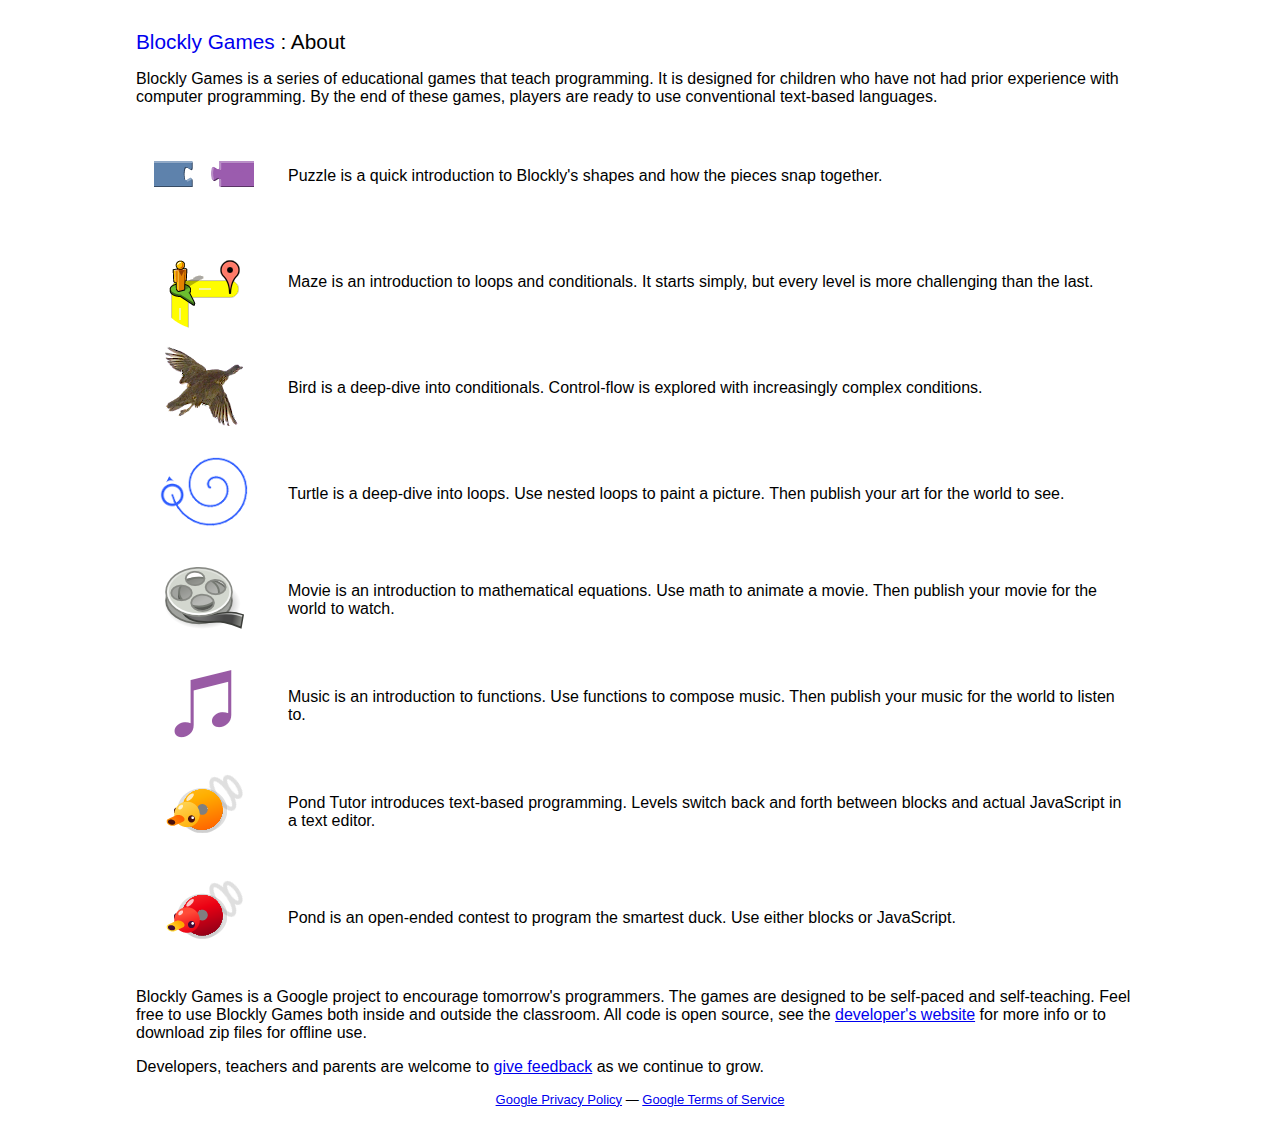
<file: app/blockly_games/about.html>
<!DOCTYPE html>
<html>
<head>
  <meta charset="utf-8">
  <title>About Blockly Games</title>
  <link rel="stylesheet" href="common/common.css">
  <style>
    body {
      padding: 1em 8em;
    }
    td {
      padding: 0 1em;
    }
  </style>
</head>
<body>
  <h1><a id="back" href="/">Blockly Games</a> : About</h1>

<p>Blockly Games is a series of educational games that teach programming.  It is
designed for children who have not had prior experience with computer programming.
By the end of these games, players are ready to use conventional text-based languages.</p>

<table>
  <tr>
    <td>
      <img src="index/puzzle.png" height=100 width=100>
    </td>
    <td>
<p>Puzzle is a quick introduction to Blockly's shapes and how the pieces snap together.</p>
    </td>
  </tr>

  <tr>
    <td>
      <img src="index/maze.png" height=100 width=100>
    </td>
    <td>
<p>Maze is an introduction to loops and conditionals. It starts simply, but
every level is more challenging than the last.</p>
    </td>
  </tr>

  <tr>
    <td>
      <img src="index/bird.png" height=100 width=100>
    </td>
    <td>
<p>Bird is a deep-dive into conditionals. Control-flow is explored with
increasingly complex conditions.</p>
    </td>
  </tr>

  <tr>
    <td>
      <img src="index/turtle.png" height=100 width=100>
    </td>
    <td>
<p>Turtle is a deep-dive into loops. Use nested loops to paint a picture.
Then publish your art for the world to see.</p>
    </td>
  </tr>

  <tr>
    <td>
      <img src="index/movie.png" height=100 width=100>
    </td>
    <td>
<p>Movie is an introduction to mathematical equations. Use math to animate a movie.
Then publish your movie for the world to watch.</p>
    </td>
  </tr>

  <tr>
    <td>
      <img src="index/music.png" height=100 width=100>
    </td>
    <td>
<p>Music is an introduction to functions. Use functions to compose music.
Then publish your music for the world to listen to.</p>
    </td>
  </tr>

  <tr>
    <td>
      <img src="index/pond-tutor.png" height=100 width=100>
    </td>
    <td>
<p>Pond Tutor introduces text-based programming.  Levels switch back and forth
between blocks and actual JavaScript in a text editor.</p>
    </td>
  </tr>

  <tr>
    <td>
      <img src="index/pond-duck.png" height=100 width=100>
    </td>
    <td>
<p>Pond is an open-ended contest to program the smartest duck.
Use either blocks or JavaScript.</p>
    </td>
  </tr>
</table>

<p>Blockly Games is a Google project to encourage tomorrow's programmers. The
games are designed to be self-paced and self-teaching. Feel free to use Blockly
Games both inside and outside the classroom. All code is open source, see
the <a href="https://github.com/google/blockly-games/wiki">developer's&nbsp;website</a>
for more info or to download zip files for offline use.</p>

<p>Developers, teachers and parents are welcome to
<a href="https://groups.google.com/forum/#!forum/blockly-games">give&nbsp;feedback</a>
as we continue to grow.</p>

<p style="text-align: center; font-size: small">
  <a href="https://policies.google.com/privacy">Google Privacy Policy</a> &mdash;
  <a href="https://policies.google.com/terms">Google Terms of Service</a>
</p>

<script src="common/back.js"></script>
<!-- Google Analytics -->
<script>
if (window.location.pathname.substr(-5) != '.html'){
  (function(i,s,o,g,r,a,m){i['GoogleAnalyticsObject']=r;i[r]=i[r]||function(){
  (i[r].q=i[r].q||[]).push(arguments)},i[r].l=1*new Date();a=s.createElement(o),
  m=s.getElementsByTagName(o)[0];a.async=1;a.src=g;m.parentNode.insertBefore(a,m)
  })(window,document,'script','https://www.google-analytics.com/analytics.js','ga');

  ga('create', 'UA-50448074-1', 'auto');
  ga('send', 'pageview');
}
</script>
<!-- End Google Analytics -->
</body>
</html>
</file>
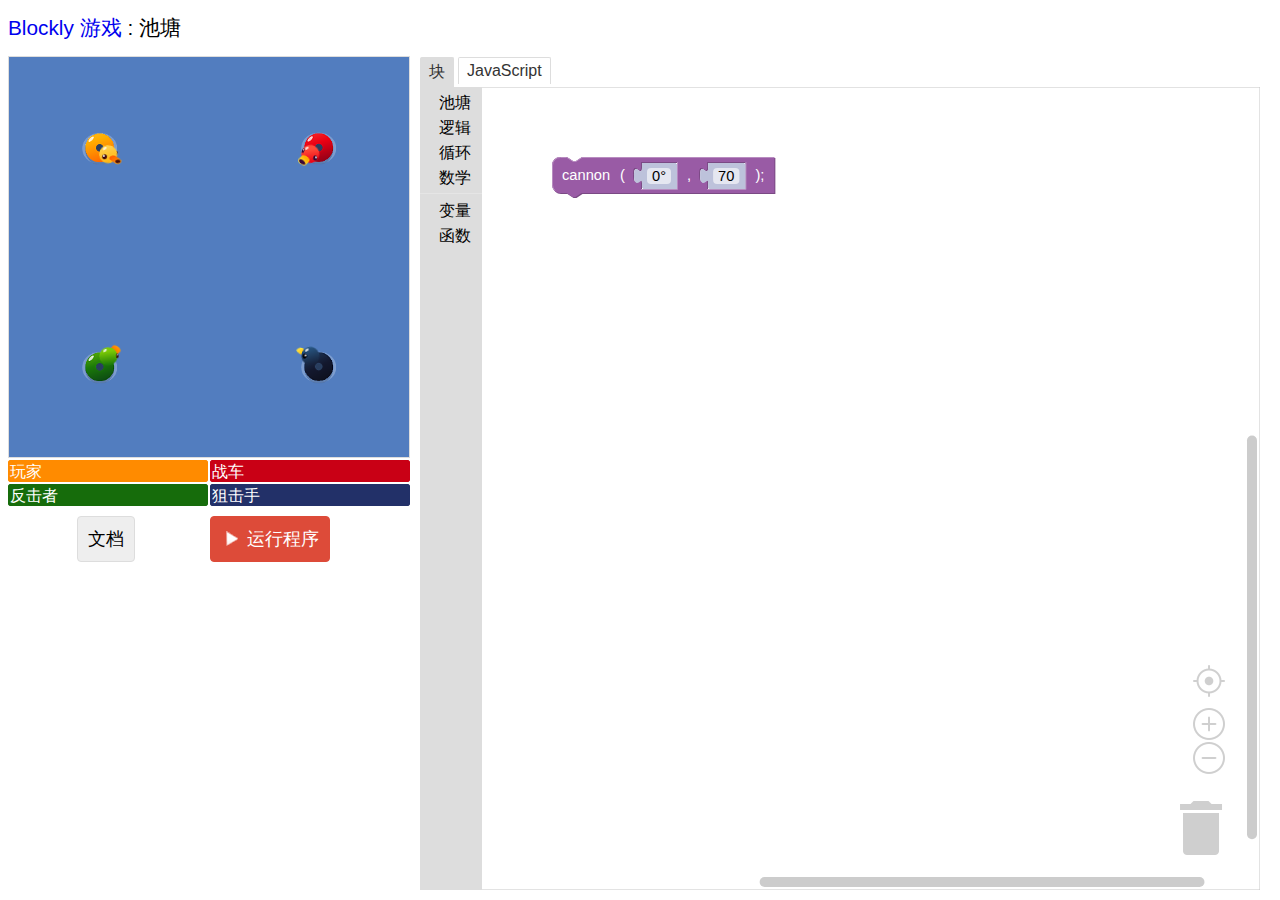
<file: app/blockly_games/pond-duck.html>
<!DOCTYPE html>
<html>
<head>
  <meta charset="utf-8">
  <meta name="google" value="notranslate">
  <meta name="viewport" content="target-densitydpi=device-dpi, width=device-width, initial-scale=1.0, user-scalable=no">
  <title>Blockly Games : Pond</title>
  <link rel="stylesheet" href="common/common.css">
  <link rel="stylesheet" href="pond/style.css">
  <link rel="stylesheet" href="pond/duck/style.css">
  <script src="third-party/ace/ace.js"></script>
  <script src="common/boot.js"></script>
</head>
<body>
</body>
</html>
</file>
<file: app/blockly_games/common/common.css>
body {
  background-color: #fff;
  font-family: sans-serif;
  margin-top: 0;
}
h1 {
  font-weight: normal;
  font-size: 130%;
}
h1 a {
  text-decoration: none;
}
a:hover {
  color: #f00;
}
.farSide {
  text-align: right;
}
html[dir="RTL"] .farSide {
  text-align: left;
}
.level_number {
  border: solid 1px #ddd;
  border-radius: 20px;
  padding: 6px 12px;
  color: #888;
}
.level_dot {
  border: solid 1px #ddd;
	border-radius: 50%;
	width: 15px;
	height: 15px;
  display: inline-block;
}
.level_done, .level_dot:hover, .level_number:hover {
  background-color: #ddd;
  color: #000;
}
#containerCode {
  direction: ltr;
  background-color: #eee;
  padding: 5px;
  margin: 0 3ex;
  font-size: large;
  overflow: auto;
  max-height: 200px;
}

img[src$="help.png"] {
  height: 64px;
  width: 64px;
}

html[dir="RTL"] .mirrorImg {
  transform: scaleX(-1);
}

#languageMenu {
  vertical-align: top;
  margin-top: 16px;
}

/* Buttons */
button {
  margin: 5px;
  padding: 10px;
  border-radius: 4px;
  border: 1px solid #ddd;
  font-size: large;
  background-color: #eee;
  color: #000;
}
button.primary {
  border: 1px solid #dd4b39;
  background-color: #dd4b39;
  color: #fff;
}
button.secondary {
  border: 1px solid #4d90fe;
  background-color: #4d90fe;
  color: #fff;
}
button.primary>img,
button.secondary>img {
  opacity: 1;
}
button>img {
  opacity: 0.6;
  vertical-align: text-bottom;
}
button:hover:not(:disabled)>img {
  opacity: 1;
}
button:active:not(:disabled) {
  border: 1px solid #888 !important;
}
button:hover:not(:disabled) {
  box-shadow: 2px 2px 5px #888;
}

/* Dialogs */
#dialog {
  visibility: hidden;
  background-color: #fff;
  color: #000;
  border: 1px solid #ccc;
  position: absolute;
  border-radius: 8px;
  box-shadow: 5px 5px 5px #888;
  padding: 10px;
}
#dialogBorder {
  visibility: hidden;
  position: absolute;
  background-color: #fff;
  color: #000;
  border: 1px solid #000;
  border-radius: 6px;
  box-shadow: 5px 5px 5px #888;
}
#dialogShadow {
  visibility: hidden;
  position: fixed;
  top: 0;
  left: 0;
  height: 100%;
  width: 100%;
  background-color: #000;
  opacity: 0.3
}
.dialogAnimate {
  transition-property: width height left top opacity;
  transition-duration: 0.2s;
  transition-timing-function: linear;
}
.dialogHiddenContent {
  visibility: hidden;
  position: absolute;
  top: 0;
  left: 0;
  z-index: -1;
}
#dialogHeader {
  height: 25px;
  margin: -10px -10px 15px;
  border-top-left-radius: 8px;
  border-top-right-radius: 8px;
  background-color: #ddd;
  cursor: move;
}
#dialog button {
  min-width: 4em;
}
.readonly .blocklyMainBackground {
  stroke: none;
}
#galleryForm>header {
  font-size: larger;
}
#galleryForm>footer {
  font-size: smaller;
}
#galleryForm>* {
  margin-top: 1em;
  margin-left: 1em;
  margin-right: 1em;
}
</file>
<file: app/blockly_games/pond/style.css>
#blockly {
  position: fixed;
  bottom: 10px;
}

#editor {
  font-size: 16pt;
  position: fixed !important;
  height: auto !important;
  bottom: 10px;
  border: 1px solid #ddd;
}

#visualization {
  position: relative;
}

#display {
  border: 1px solid #ddd;
  vertical-align: bottom;
}

#avatarStatTable {
  width: 406px;
  max-width: 406px;
  margin-left: -2px;
  height: 20px;
}

#avatarStatTable td {
  padding: 0;
  border: 1px solid;
  background: #ccc;
  border-radius: 2px;
}

#avatarStatTable div:not(.avatarStatHealth) {
  padding: 1px;
}

.avatarStatName {
  position: absolute;
  color: #fff;
  overflow: hidden;
  text-overflow: ellipsis;
  white-space: nowrap;
}

.avatarStatHealth {
  position: absolute;
}

/* Documentation frame. */
#dialogDocs {
  visibility: hidden;
  background-color: #fff;
  border: 1px solid #ccc;
  position: absolute;
  border-radius: 8px;
  box-shadow: 5px 5px 5px #888;
  padding: 15px 0 5px;
  top: 55px;
  left: 5px;
  width: 406px;
  bottom: 10px;
}

html[dir="RTL"] #dialogDocs {
  left: auto;
  right: 5px;
}

#frameDocs {
  width: 100%;
  height: 100%;
  border: none;
}

#closeDocs {
  position: absolute;
  top: -5px;
  left: 389px;
  cursor: pointer;
  opacity: .7;
}

html[dir="RTL"] #closeDocs {
  left: auto;
  right: 389px;
}

#closeDocs:hover {
  opacity: 1;
}

.edit {
  vertical-align: bottom;
  opacity: .6;
  transition: opacity .2s;
  transition-timing-function: ease;
}
.grey {
  -webkit-filter: grayscale(1);
  filter: grayscale(1);
}

.edit:hover {
  opacity: 1;
  -webkit-filter: grayscale(0);
  filter: grayscale(0);
}

.quote0,
.quote1 {
  height: 10px;
  width: 12px;
  margin: 0 2px;
  opacity: .5;
}

.quote0 {
  margin-bottom: 6px;
}

.quote1 {
  margin-bottom: -4px;
}

/* Sprited icons. */
.icon21 {
  height: 21px;
  width: 21px;
  background-image: url(icons.png);
}
.close {
  background-position: -21px 0px;
}
.link {
  background-position: 0px 0px;
}
.run {
  background-position: 0px -21px;
}
.stop {
  background-position: -21px -21px;
}
</file>
<file: app/blockly_games/pond/duck/style.css>
#tabarea {
  position: fixed !important;
}

#about {
  border: 1px solid #ddd;
  bottom: 10px;
  overflow-y: scroll;
  position: fixed;
}

#about>* {
  margin: 1em;
}

#docsButton:disabled {
  color: #ccc;
}

.tab {
  background: #fff;
  border: 1px solid #ddd;
  border-top-left-radius: 2px;
  border-top-right-radius: 2px;
  color: #333;
  cursor: default;
  padding: 4px 8px;
  position: relative;
  user-select: none;
}

.tab-bar>.tab {
  border-bottom: 0;
  float: left;
  margin: 1px 4px 0 0;
}

/* State: Hover */
.tab:hover {
  background: #eee;
}

/* State: Disabled */
.tab-disabled {
  background: #fff;
  border-color: #ccc;
  color: #ccc;
}

/* State: Selected */
.tab-selected {
  background: #ddd !important; /* Selected trumps hover. */
}

/*
 * Shift selected tabs 1px towards the contents (and compensate via margin and
 * padding) to visually merge the borders of the tab with the borders of the
 * content area.
 */
.tab-bar>.tab-selected {
  margin-top: 0;
  padding-bottom: 5px;
  top: 1px;
}

.tab-bar {
  border: 0;
  cursor: default;
  list-style: none;
  margin: 0;
  outline: none;
  padding: 0;
  position: relative;
}

.tab-bar-clear {
  clear: both;
  height: 0;
  overflow: hidden;
}
</file>
